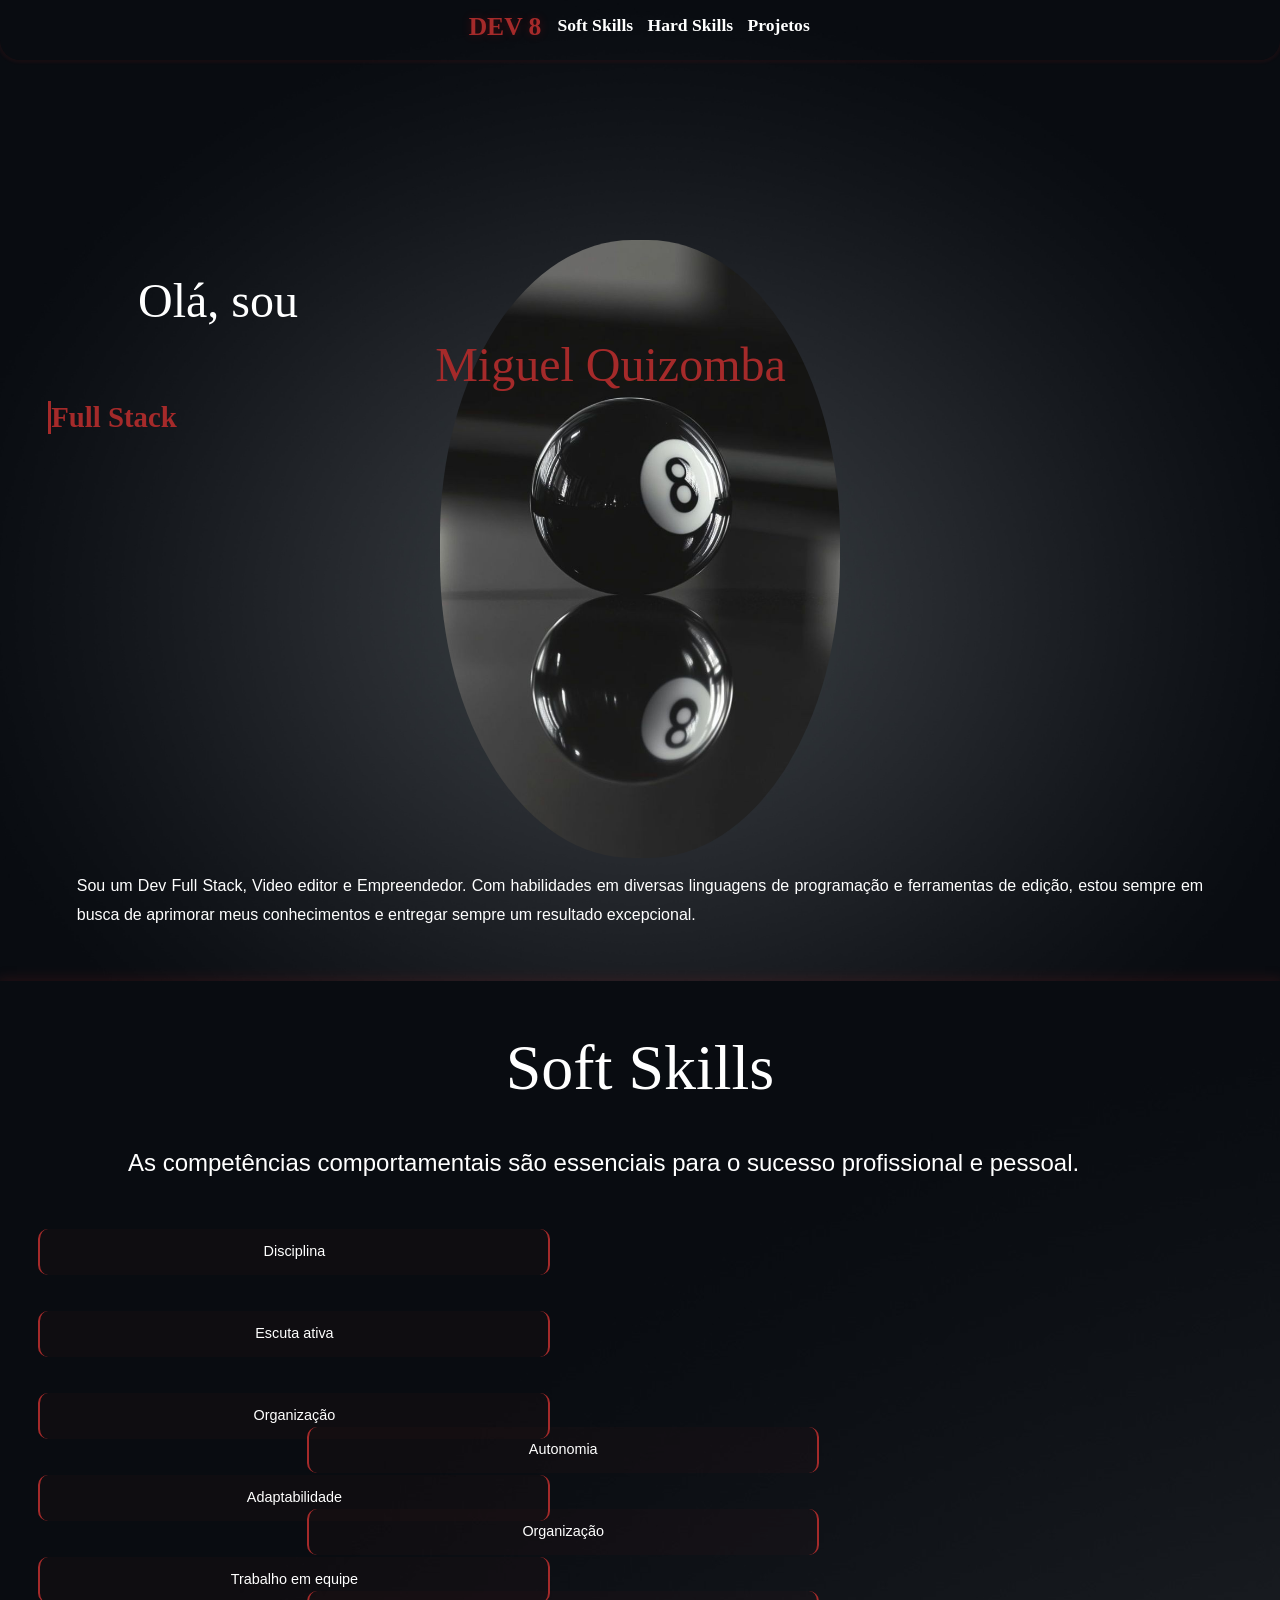
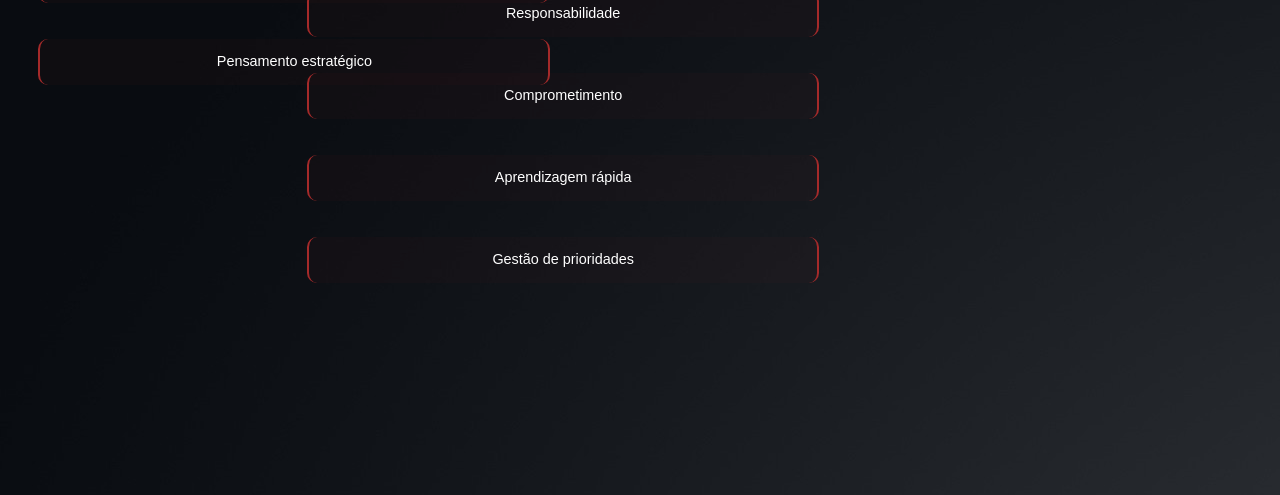
<file: index.html>
<!DOCTYPE html>
<html lang="pt-br">

<head>
  <meta charset="UTF-8">
  <meta name="viewport" content="width=device-width, initial-scale=1.0">
  <title>DEV8</title>
  <link rel="stylesheet" href="style.css">
  <link rel="shortcut icon" href="Img/8.png" type="image/x-icon">
</head>

<body>

  <header class="out">
    <a class="logo" href="#">DEV 8</a>
    <a class="link" href="#soft"><abbr title="Competências técnicas"></abbr>Soft Skills</a>
    <a class="link" href="#hard"><abbr title="Competências técnicas"></abbr>Hard Skills</a>
    <a class="link" href="#project">Projetos</a>
  </header>

  <section class="home">
    <img src="Img/ft.jpeg">
    
    <div class="span">
      Olá, sou
    </div>

    <div class="span2" style="color: brown;">
      Miguel Quizomba
    </div>

    <h3 class="habilites">
      <span></span>
    </h3>

    <p>Sou um Dev Full Stack, Video editor e Empreendedor. Com habilidades em diversas linguagens de programação e
      ferramentas de edição, estou sempre em busca de aprimorar meus conhecimentos e entregar sempre um resultado
      excepcional.
    </p>
  </section>

  <section class="soft" id="soft">

    <div class="title">
      <span>Soft Skills</span>
    </div>

    <p>
      As competências comportamentais são essenciais para o sucesso profissional e pessoal.
    </p>

    <div class="conteiner">

      <div class="box">
        <p>
          Disciplina
        </p>
        <br>
        <br>
        <p>
          Escuta ativa
        </p>
        <br>
        <br>
        <p>
          Organização
        </p>
        <br>
        <br>
        <p>
          Adaptabilidade
        </p>
        <br>
        <br>
        <p>
          Trabalho em equipe
        </p>
        <br>
        <br>
        <p>
          Pensamento estratégico
        </p>
      </div>

      <div class="box2">
        <p>
          Autonomia
        </p>
        <br>
        <br>
        <p>
          Organização
        </p>

        <br>
        <br>
        <p>
          Responsabilidade
        </p>

        <br>
        <br>
        <p>
          Comprometimento
        </p>
        <br>
        <br>

        <p>
          Aprendizagem rápida
        </p>
        <br>
        <br>
        <p>
          Gestão de prioridades
        </p>
      </div>
    </div>
  </section>



  <script>
    (function () {
      let lastScroll = 0;
      const header = document.querySelector('.out') || document.querySelector('header');
      if (!header) return;
      window.addEventListener('scroll', function () {
        const current = window.pageYOffset || document.documentElement.scrollTop;

        if (current > lastScroll && current > 50) {

          header.classList.add('hidden');
        } else if (current < lastScroll) {

          header.classList.remove('hidden');
        }

        lastScroll = current <= 0 ? 0 : current;
      }, { passive: true });
    })();
  </script>

</body>

</html>
</file>
<file: style.css>
* {
  margin: 0;
  padding: 0;
  box-sizing: border-box;
  text-decoration: none;
  border: none;
  outline: none;
  scroll-behavior: smooth;
}

body, html {
  width: 100%;
  min-height: 100vh;
}

body {
  background: url(Img/fundo.jpg);
  background-attachment: fixed;
  background-repeat: no-repeat;
  background-size: cover;
}

header {
  padding: 15px;
  display: flex;
  justify-content: center;
  border-radius: 0px 0px 20px 20px;
  box-shadow: 0px 0px 3px 3px rgba(165, 42, 42, 0.084);
  width: 100%; 
  animation: cair 0.8s ease-out;
}

@keyframes cair {
  0% {
    transform: translateY(-150px);
    opacity: 0;
  }

  100% {
    transform: translateY(0);
    opacity: 1;
  }
}

.link {
  font-size: clamp(1.1rem, 4vw, 1.1rem);
  color: white;
  margin-left: 0.9rem;
  font-weight: 700;
  transition: all 0.3s ease;
}

.logo {
  font-size: clamp(1.6rem, 4vw, 1.5rem);
  color: brown;
  font-weight: 800;
  transition: all 0.3s ease;
  text-shadow: 0 0 10px rgba(255, 0, 0, 0.209);
  position: relative;
  top: -3px;
  left: -0.1rem;
}

.home img {
  width: 65vw;
  max-width: 400px;
  display: block;
  margin:auto;
  position: relative;
  top:20vh;
  border-radius: 48%;
}

.home .span {
  font-size: clamp(2.5rem, 5vw, 3rem);
  display: block;
  padding-left: 10px;
  color: white;
  width: 70%;
  position:relative;
  top:-45vh;
  left:10vw;
}

.home .span2 {
  font-size: clamp(2rem, 5vw, 3rem);
  display: block;
  padding-left: 4vw;
  width: 70%;
  position:relative;
  top:-44vh;
  left:30vw;
}

.habilites {
  font-size: clamp(1.8rem,1.5vh,2rem);
  position: relative;
  top: -43vh;
  left: 4vw;
  display:block;
  width: 25vh;
}

.habilites span::after {
  content: "";
  position: absolute;
  width: calc(100% + 8px);
  height: 100%;
  border-left: 3px solid brown;
  right: -8px;
  animation: digitar 1.4s infinite;
}

.habilites span::before {
  content: "Full Stack";
  color: brown;
  animation: words 6s infinite;
}

.home p {
  font-size: clamp(1rem, 0, 2rem);
  line-height: 1.8em;
  font-family: Arial, Helvetica, sans-serif;
  text-align: justify;
  color: white;
  width: 88vw;
  margin: 3.2rem auto;
}


@keyframes words {

  0%,
  20% {
    content: "Full Stack";
  }

  20%,
  40% {
    content: "Video Editor";
  }

  40%,
  80% {
    content: "Empreendedor";
  }

}

@keyframes digitar {
  to {
    border-left: 5px;
  }
}

.soft {
  background: url(Img/fundo.jpg);
  box-shadow: 0px 0px 12px 3px rgba(165, 42, 42, 0.159);
  padding-top: 2rem;
}

.title {
  color: white;
  display: flex;
  justify-content: center;
  font-size: clamp(2rem, 8vw, 4rem);
  padding-top: 2vh;
}

.soft p {
  font-size: clamp(1.5rem, 1.5vw, 1.2rem);
  line-height: 1.8em;
  width: 80vw;
  font-family: Arial, Helvetica, sans-serif;
  text-align: justify;
  color: white;
  margin: auto;
  padding-top: 4vh;
}

.soft > .conteiner p {
  font-size: clamp(0.75rem, 2vw, 0.9rem);
  color: white;
  text-align: center;
  background-color: rgba(165, 42, 42, 0.034);
  border-left: 2px solid brown;
  border-right: 2px solid brown;
  border-radius: 10px;
  width: 40vw;
  padding: 10px;
}

.box {
  position: relative;
  left: 3vw;
  top: 5vh;
  width: 40vw;
}

.box2 {
  position: relative;
  left: 24vw;
  top: -23.6vh;
  width: 40vw;
}
</file>
